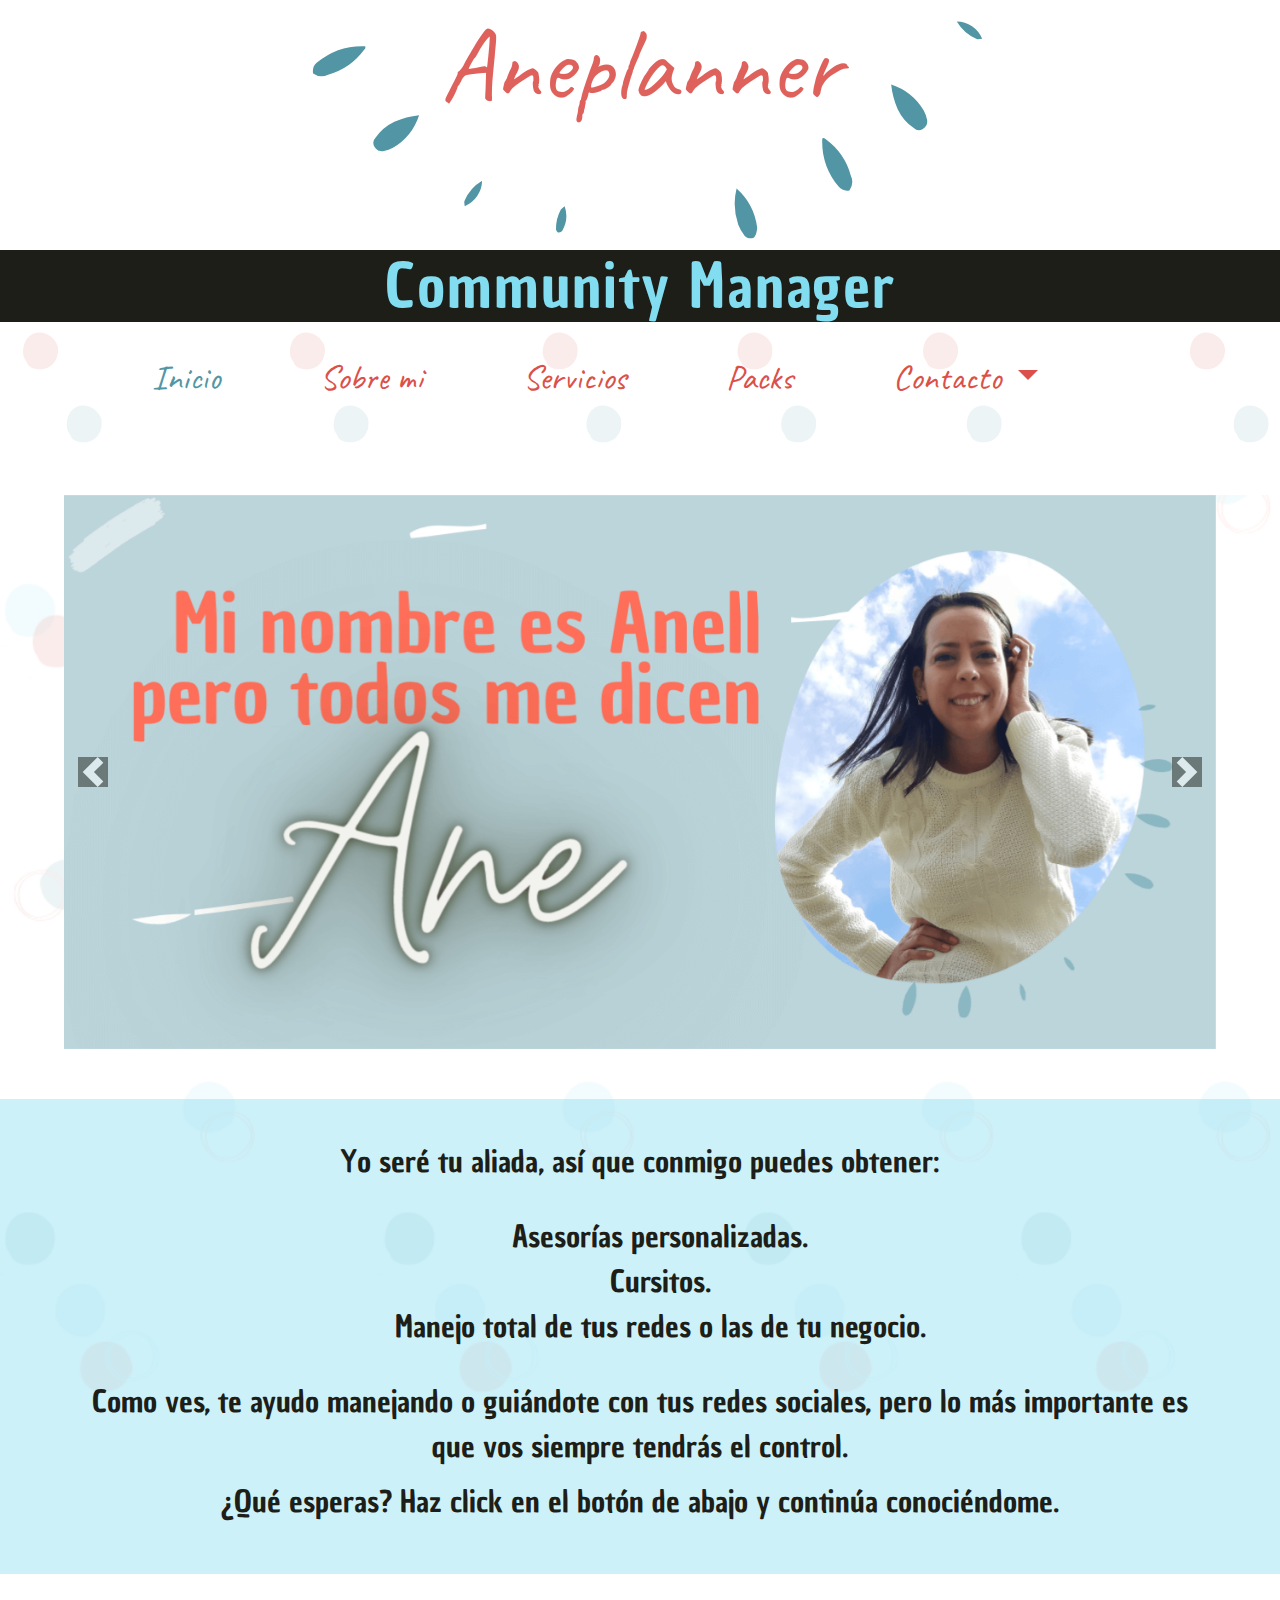
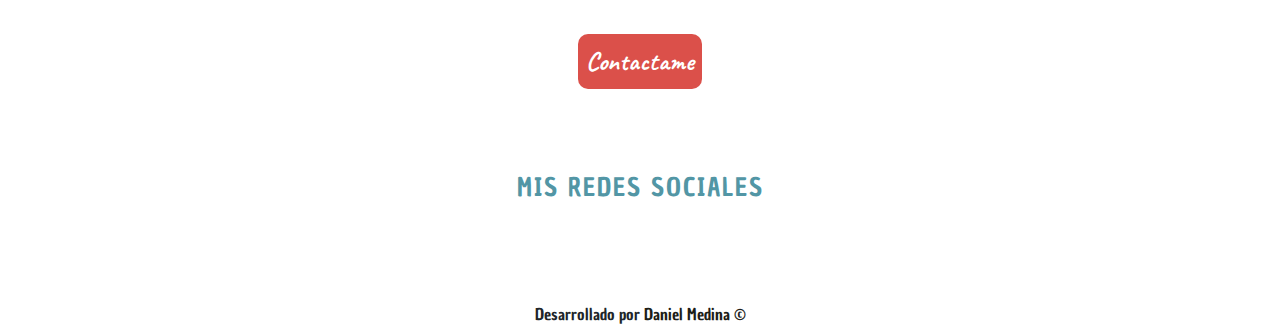
<file: index.html>
<!DOCTYPE html>
<html lang="es">
<head>
    <meta charset="UTF-8">
    <meta name="viewport" content="width=device-width, initial-scale=1, shrink-to-fit=no">
    <meta name="description" content="Puedo ser tu próxima Community Manager, o ¡Enseñarte como serlo!">
    <meta name="keywords"  content="community manager, redes sociales, cursos">
    <link rel="preconnect" href="https://fonts.gstatic.com">
    <link href="https://fonts.googleapis.com/css2?family=Caveat:wght@400;700&family=Chau+Philomene+One&display=swap" rel="stylesheet">
    <link rel="stylesheet" href="https://use.fontawesome.com/releases/v5.15.1/css/all.css" integrity="sha384-vp86vTRFVJgpjF9jiIGPEEqYqlDwgyBgEF109VFjmqGmIY/Y4HV4d3Gp2irVfcrp" crossorigin="anonymous">
    <link rel="stylesheet" href="bootstrap-4.5.3-dist/css/bootstrap.min.css">
    <link rel="stylesheet" href="/bootstrap-4.5.3-dist/js/bootstrap.min.js">
    <link rel="stylesheet" href="css/styles.css">
    <link rel="icon" href="images/icon.png">
    <title>Aneplanner | Community Manager</title>
</head>
<body>
  <header>
    <a href="index.html">
        <img class="logo" src="images/aneplanner.png" alt="logo">
    </a>

    <h1 class="titulo-principal">Community Manager</h1>
  
    <nav class="navbar navbar-expand-lg navbar-light bg-light">
      <button class="navbar-toggler" type="button" data-toggle="collapse" data-target="#navbarNavDropdown" aria-controls="navbarNavDropdown" aria-expanded="false" aria-label="Toggle navigation">
        <span class="navbar-toggler-icon"></span>
      </button>
      <div class="collapse navbar-collapse" id="navbarNavDropdown">
        <ul class="navbar-nav menu">
          <li class="nav-item active">
            <a class="nav-link" href="index.html">Inicio <span class="sr-only">(current)</span></a>
          </li>
          <li class="nav-item">
            <a class="nav-link" href="pages/sobre_mi.html">Sobre mi</a>
          </li>
          <li class="nav-item">
            <a class="nav-link" href="pages/servicios.html">Servicios</a>
          </li>
          <li class="nav-item">
            <a class="nav-link" href="pages/packs.html">Packs</a>
          </li>
          <li class="nav-item dropdown">
            <a class="nav-link dropdown-toggle" href="#" id="navbarDropdownMenuLink" role="button" data-toggle="dropdown" aria-haspopup="true" aria-expanded="false">
              Contacto
            </a>
            <div class="dropdown-menu" aria-labelledby="navbarDropdownMenuLink">
              <a class="dropdown-item" href="https://www.facebook.com/aneplanner/" target="_blank">Facebook</a>
              <a class="dropdown-item" href="https://www.instagram.com/aneplanner/" target="_blank">Instagram</a>
              <a class="dropdown-item" href="https://wa.me/542216032821" target="_blank">Whatsapp</a>
              <a class="dropdown-item" href="pages/contacto.html">Formulario</a>
            </div>
          </li>
        </ul>
      </div>
    </nav>
</header>

<div class="container-principal">
  <div id="carouselExampleCaptions" class="carousel slide" data-ride="carousel">
      <ol class="carousel-indicators">
        <li data-target="#carouselExampleCaptions" data-slide-to="0" class="active"></li>
        <li data-target="#carouselExampleCaptions" data-slide-to="1"></li>
        <li data-target="#carouselExampleCaptions" data-slide-to="2"></li>
      </ol>
      <div class="carousel-inner">
        <div class="carousel-item active">
          <img src="images/2.png" class="d-block w-100" alt="...">
        </div>
        <div class="carousel-item">
          <img src="images/3.png" class="d-block w-100" alt="...">
        </div>
        <div class="carousel-item">
          <img src="images/4.png" class="d-block w-100" alt="...">
        </div>
        <div class="carousel-item">
          <img src="images/5.png" class="d-block w-100" alt="...">
        </div>
      </div>
      <a class="carousel-control-prev" href="#carouselExampleCaptions" role="button" data-slide="prev">
        <span class="carousel-control-prev-icon flecha-index" aria-hidden="true"></span>
        <span class="sr-only">Previous</span>
      </a>
      <a class="carousel-control-next" href="#carouselExampleCaptions" role="button" data-slide="next">
        <span class="carousel-control-next-icon flecha-index" aria-hidden="true"></span>
        <span class="sr-only">Next</span>
      </a>
    </div>

    <div class="containerIndex">
      <p class="container__parrafos">Yo seré tu aliada, así que conmigo puedes obtener:</p>
      <ul>
        <li>Asesorías personalizadas.</li>
        <li>Cursitos.</li>
        <li>Manejo total de tus redes o las de tu negocio.</li>
      </ul>
      <p class="container__parrafos">Como ves, te ayudo manejando o guiándote con tus redes sociales, pero lo más importante es que vos siempre tendrás el control.</p>
      <p class="container__parrafos">¿Qué esperas? Haz click en el botón de abajo y continúa conociéndome.</p>
    </div>
        
    <div class="centrarBoton">
      <button class="boton">
        <a href="https://wa.me/542216032821" target="_blank">Contactame</a>
      </button>
    </div>
    
    <footer>
      <p class="tituloFooter">Mis redes sociales</p>
    
      <nav class="redes">
        <a href="https://www.facebook.com/aneplanner/" target="_blank"><i class="fab fa-facebook"></i></a>
        <a href="https://www.instagram.com/aneplanner/" target="_blank"><i class="fab fa-instagram"></i></a>
        <a href="https://wa.me/542216032821" target="_blank"><i class="fab fa-whatsapp"></i></a>
      </nav>

      <p class="siteBy">Desarrollado por<a href="https://danielmedtar.github.io/" target="_blank"> Daniel Medina &copy;</a></p>
    </footer>
  </div>


<script src="https://code.jquery.com/jquery-3.5.1.slim.min.js" integrity="sha384-DfXdz2htPH0lsSSs5nCTpuj/zy4C+OGpamoFVy38MVBnE+IbbVYUew+OrCXaRkfj" crossorigin="anonymous"></script>
<script src="https://cdn.jsdelivr.net/npm/bootstrap@4.5.3/dist/js/bootstrap.bundle.min.js" integrity="sha384-ho+j7jyWK8fNQe+A12Hb8AhRq26LrZ/JpcUGGOn+Y7RsweNrtN/tE3MoK7ZeZDyx" crossorigin="anonymous"></script>
</body>
</html>
</file>
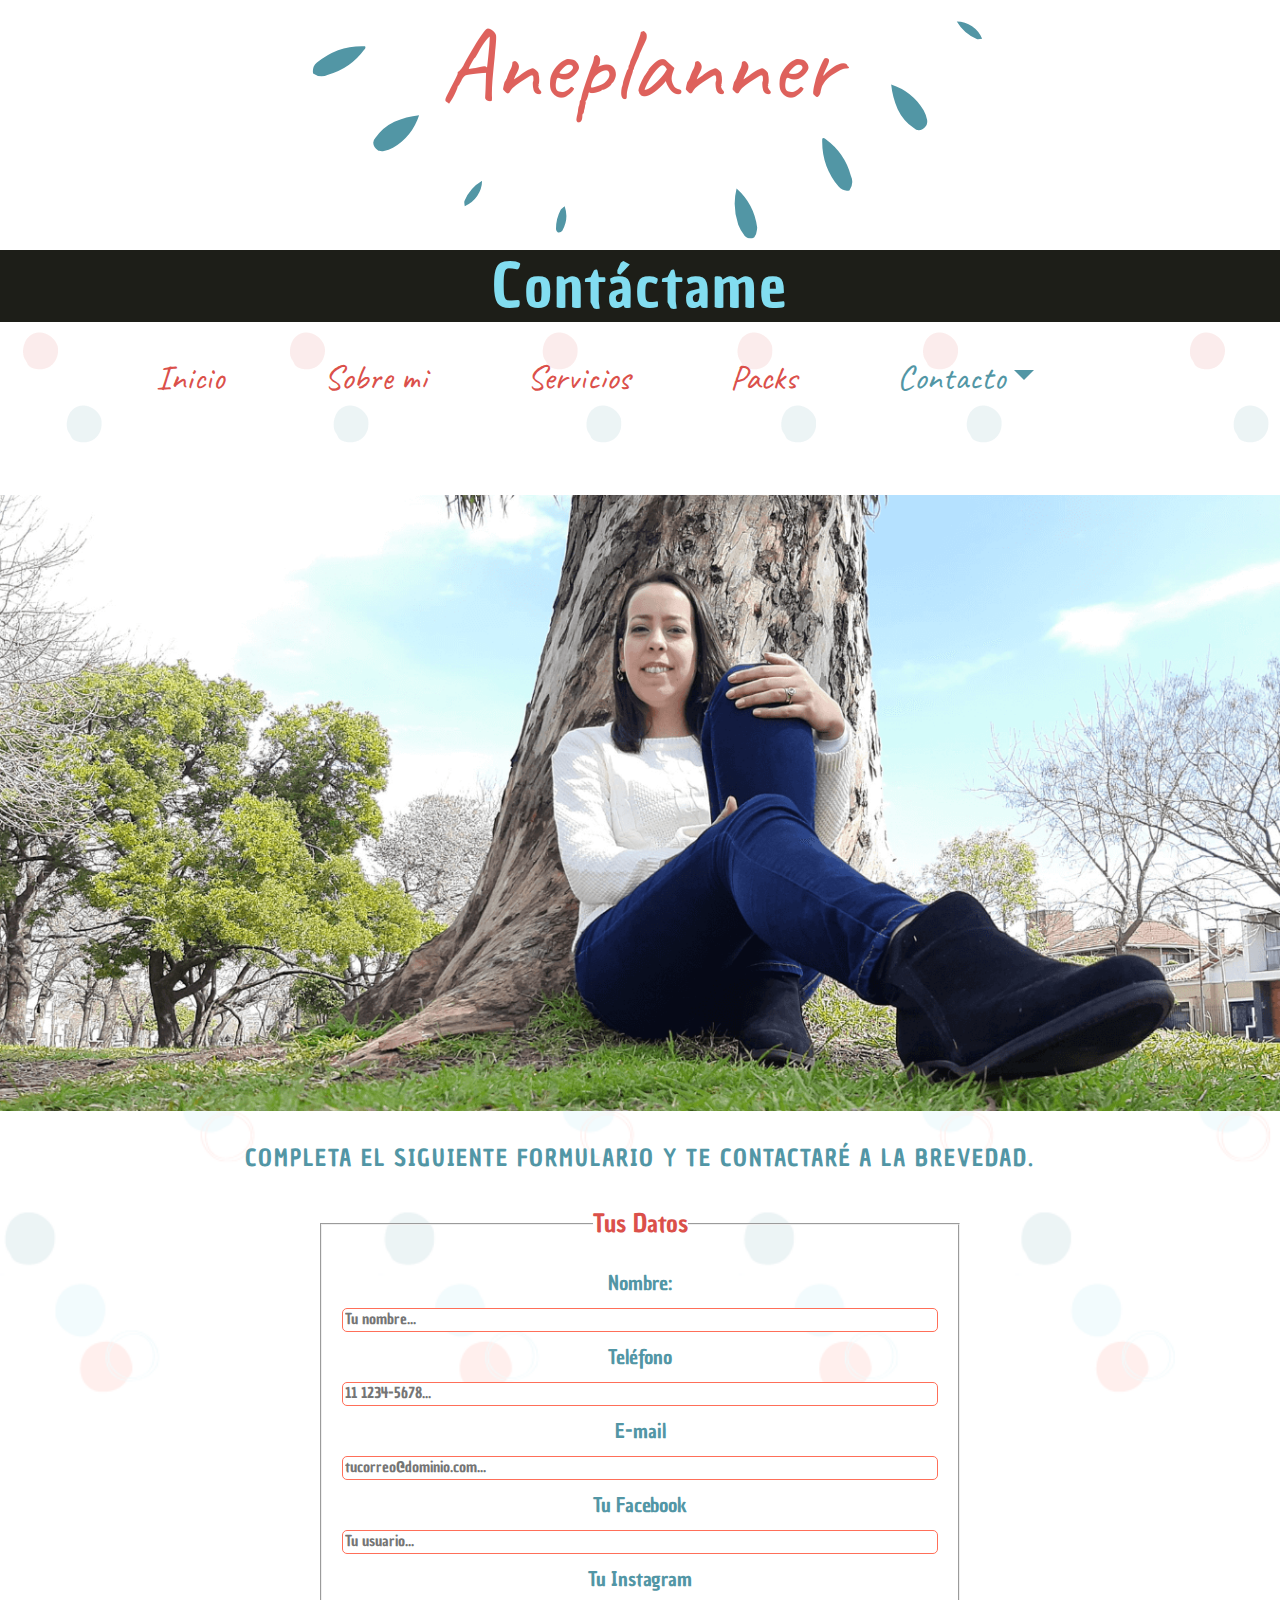
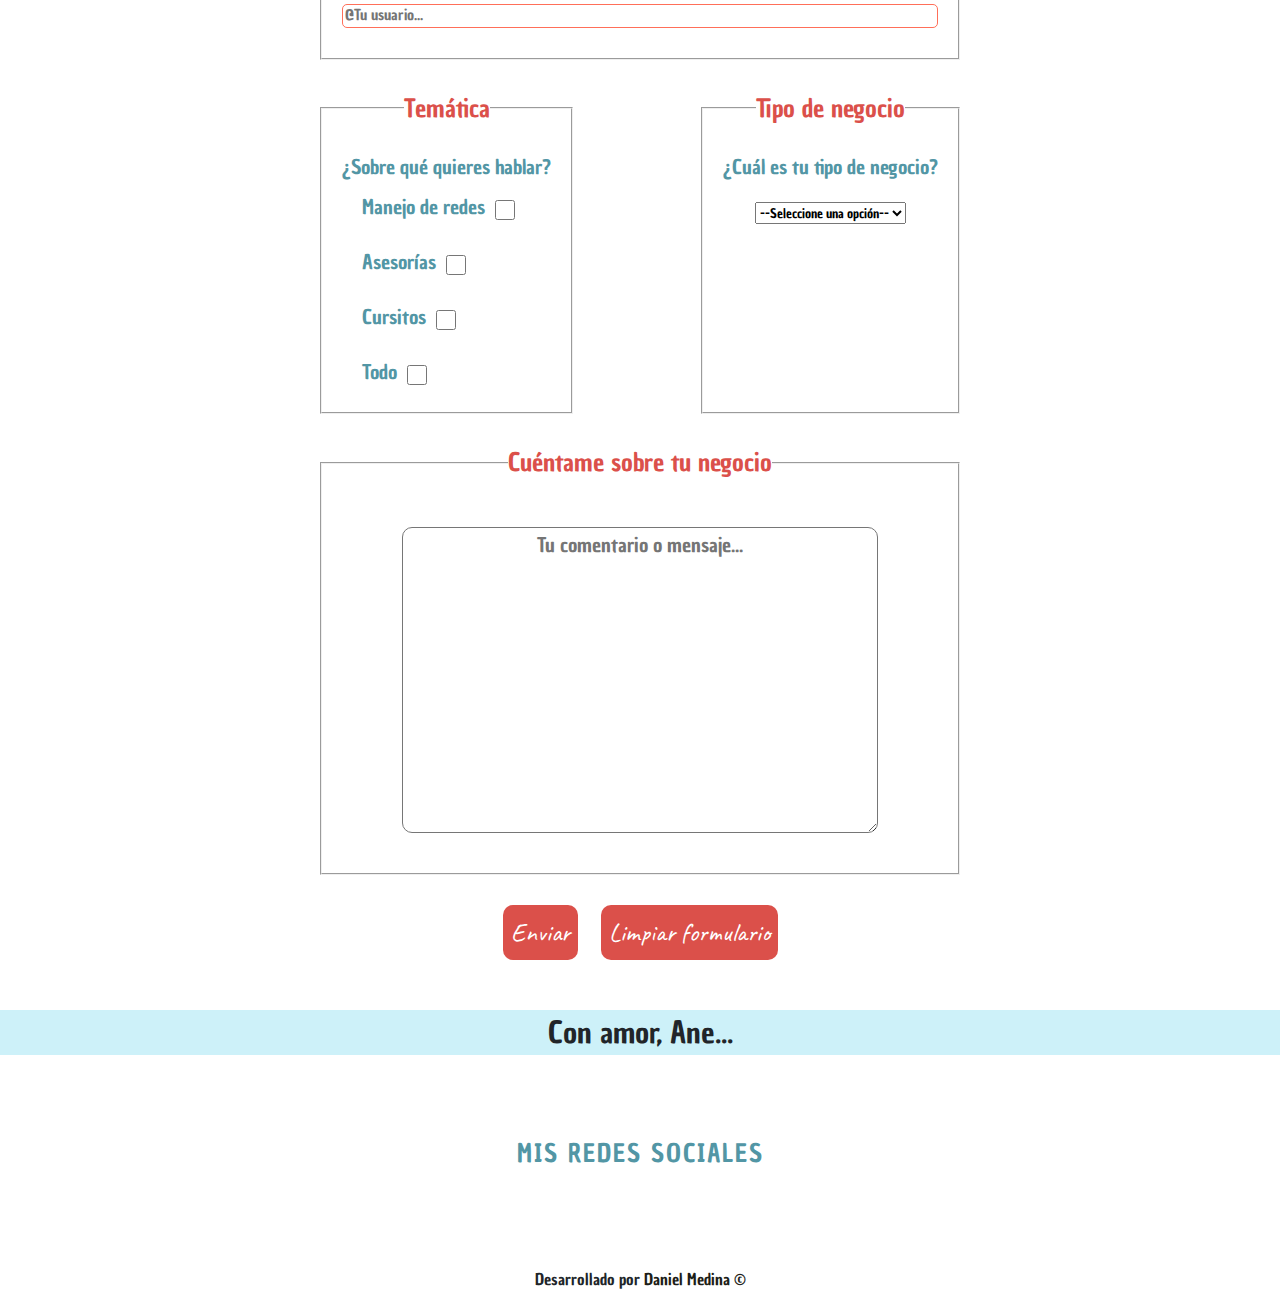
<file: pages/contacto.html>
<!DOCTYPE html>
<html lang="es">
    <head>
        <meta charset="UTF-8">
        <meta name="viewport" content="width=device-width, initial-scale=1, shrink-to-fit=no">
        <meta name="description" content="Puedes contactarme por mis redes siempre como aneplanner, a mi Whatsapp o mediante formulario ¿Qué esperas?">
        <meta name="keywords"  content="contacto, comunnity manager, redes sociales, facebook, instagram, Whatsapp">
        <link rel="preconnect" href="https://fonts.gstatic.com">
        <link href="https://fonts.googleapis.com/css2?family=Caveat:wght@400;700&family=Chau+Philomene+One&display=swap" rel="stylesheet">
        <link rel="stylesheet" href="https://use.fontawesome.com/releases/v5.15.1/css/all.css" integrity="sha384-vp86vTRFVJgpjF9jiIGPEEqYqlDwgyBgEF109VFjmqGmIY/Y4HV4d3Gp2irVfcrp" crossorigin="anonymous">
        <link rel="stylesheet" href="../bootstrap-4.5.3-dist/css/bootstrap.min.css">
        <link rel="stylesheet" href="../bootstrap-4.5.3-dist/js/bootstrap.min.js">
        <link rel="stylesheet" href="../css/styles.css">
        <link rel="icon" href="../images/icon.png">
        <title>Contactame</title>
    </head>

<body>
  <header>
    <a href="../index.html">
      <img class="logo" src="../images/aneplanner.png" alt="logo">
    </a>

    <h1 class="titulo-principal">Contáctame</h1>
    
    <nav class="navbar navbar-expand-lg navbar-light bg-light">
      <button class="navbar-toggler" type="button" data-toggle="collapse" data-target="#navbarNavDropdown" aria-controls="navbarNavDropdown" aria-expanded="false" aria-label="Toggle navigation">
        <span class="navbar-toggler-icon"></span>
      </button>
        
      <div class="collapse navbar-collapse" id="navbarNavDropdown">
        <ul class="navbar-nav menu">
          <li class="nav-item">
            <a class="nav-link" href="../index.html">Inicio</a>
          </li>
          
          <li class="nav-item">
            <a class="nav-link" href="sobre_mi.html">Sobre mi</a>
          </li>
            
          <li class="nav-item">
            <a class="nav-link" href="servicios.html">Servicios</a>
          </li>
          
          <li class="nav-item">
            <a class="nav-link" href="packs.html">Packs</a>
          </li>
          
          <li class="nav-item active dropdown">
            <a class="nav-link dropdown-toggle" href="#" id="navbarDropdownMenuLink" role="button" data-toggle="dropdown" aria-haspopup="true" aria-expanded="false">Contacto</a>
              <div class="dropdown-menu" aria-labelledby="navbarDropdownMenuLink">
                <a class="dropdown-item" href="https://www.facebook.com/aneplanner/" target="_blank">Facebook</a>
                <a class="dropdown-item" href="https://www.instagram.com/aneplanner/" target="_blank">Instagram</a>
                <a class="dropdown-item" href="https://wa.me/542216032821" target="_blank">Whatsapp</a>
                <a class="dropdown-item" href="contacto.html">Formulario<span class="sr-only">(current)</span></a>
              </div>
          </li>
        </ul>
      </div>
    </nav>
  </header>

  <div class="container-principal">
      <div class="containerImagenCentrada">
        <img src="../images/10.png" alt="contacto">
      </div>
        
      <p class="parrafo__form">Completa el siguiente formulario y te contactaré a la brevedad.</p>

      <form>
        <fieldset>
          <legend>Tus Datos</legend>
            <div class="labelDatos"> 
              <label for="nombre">Nombre:</label>
              <input type="text" id="nombre" placeholder="Tu nombre..." required>

              <label for="telefono">Teléfono</label>
              <input type="tel" id="telefono" placeholder="11 1234-5678...">

              <label for="correo">E-mail</label>
              <input type="email" id="correo" placeholder="tucorreo@dominio.com..." required>

              <label for="facebook">Tu Facebook</label>
              <input type="text" id="facebook" placeholder="Tu usuario...">

              <label for="instagram">Tu Instagram</label>
              <input type="text" id="instagram" placeholder="@Tu usuario...">
            </div>
        </fieldset>

        <div class="formJuntos">
          <fieldset>
            <legend>Temática</legend>
            <p>¿Sobre qué quieres hablar?</p>
          
              <div class="containerTema">
                <label for="redes">Manejo de redes</label>
                <input type="checkbox" id="redes">
              </div>
              <div class="containerTema">
                <label for="asesorias">Asesorías</label>
                <input type="checkbox" id="asesorias">
              </div>
              <div class="containerTema">
                <label for="cursitos">Cursitos</label>
                <input type="checkbox" id="cursitos">
              </div>
              <div class="containerTema">
                <label for="todo">Todo</label>
                <input type="checkbox" id="todo">
              </div>
          </fieldset>

          <fieldset>
            <legend>Tipo de negocio</legend>
            <label for="negocio">¿Cuál es tu tipo de negocio?</label><br><br>
                        
            <select id="negocio">
              <option disabled selected>--Seleccione una opción--</option>
              <option>Emprendimiento</option>
              <option>PYME</option>
              <option>Gran empresa</option>
            </select>
          </fieldset>
        </div>
        
          <fieldset>
            <legend>Cuéntame sobre tu negocio</legend>
          
            <div class="mensaje">
              <textarea cols="60" rows="10" placeholder="Tu comentario o mensaje..."></textarea>
            </div>
          </fieldset>

          <input type="submit" value="Enviar" class="botonForm">
          <input type="reset" value="Limpiar formulario" class="botonForm">
      </form>

      <p class="parrafo_contacto">Con amor, Ane...</p>

      <footer>
        <p class="tituloFooter">Mis redes sociales</p>
        <nav class="redes">
          <a href="https://www.facebook.com/aneplanner/" target="_blank"><i class="fab fa-facebook"></i></a>
          <a href="https://www.instagram.com/aneplanner/" target="_blank"><i class="fab fa-instagram"></i></a>
          <a href="https://wa.me/542216032821" target="_blank"><i class="fab fa-whatsapp"></i></a>
        </nav>
        <p class="siteBy">Desarrollado por<a href="https://danielmedtar.github.io/" target="_blank"> Daniel Medina &copy;</a></p>
      </footer>
  </div>

<script src="https://code.jquery.com/jquery-3.5.1.slim.min.js" integrity="sha384-DfXdz2htPH0lsSSs5nCTpuj/zy4C+OGpamoFVy38MVBnE+IbbVYUew+OrCXaRkfj" crossorigin="anonymous"></script>
<script src="https://cdn.jsdelivr.net/npm/bootstrap@4.5.3/dist/js/bootstrap.bundle.min.js" integrity="sha384-ho+j7jyWK8fNQe+A12Hb8AhRq26LrZ/JpcUGGOn+Y7RsweNrtN/tE3MoK7ZeZDyx" crossorigin="anonymous"></script>

</body>
</html>
</file>
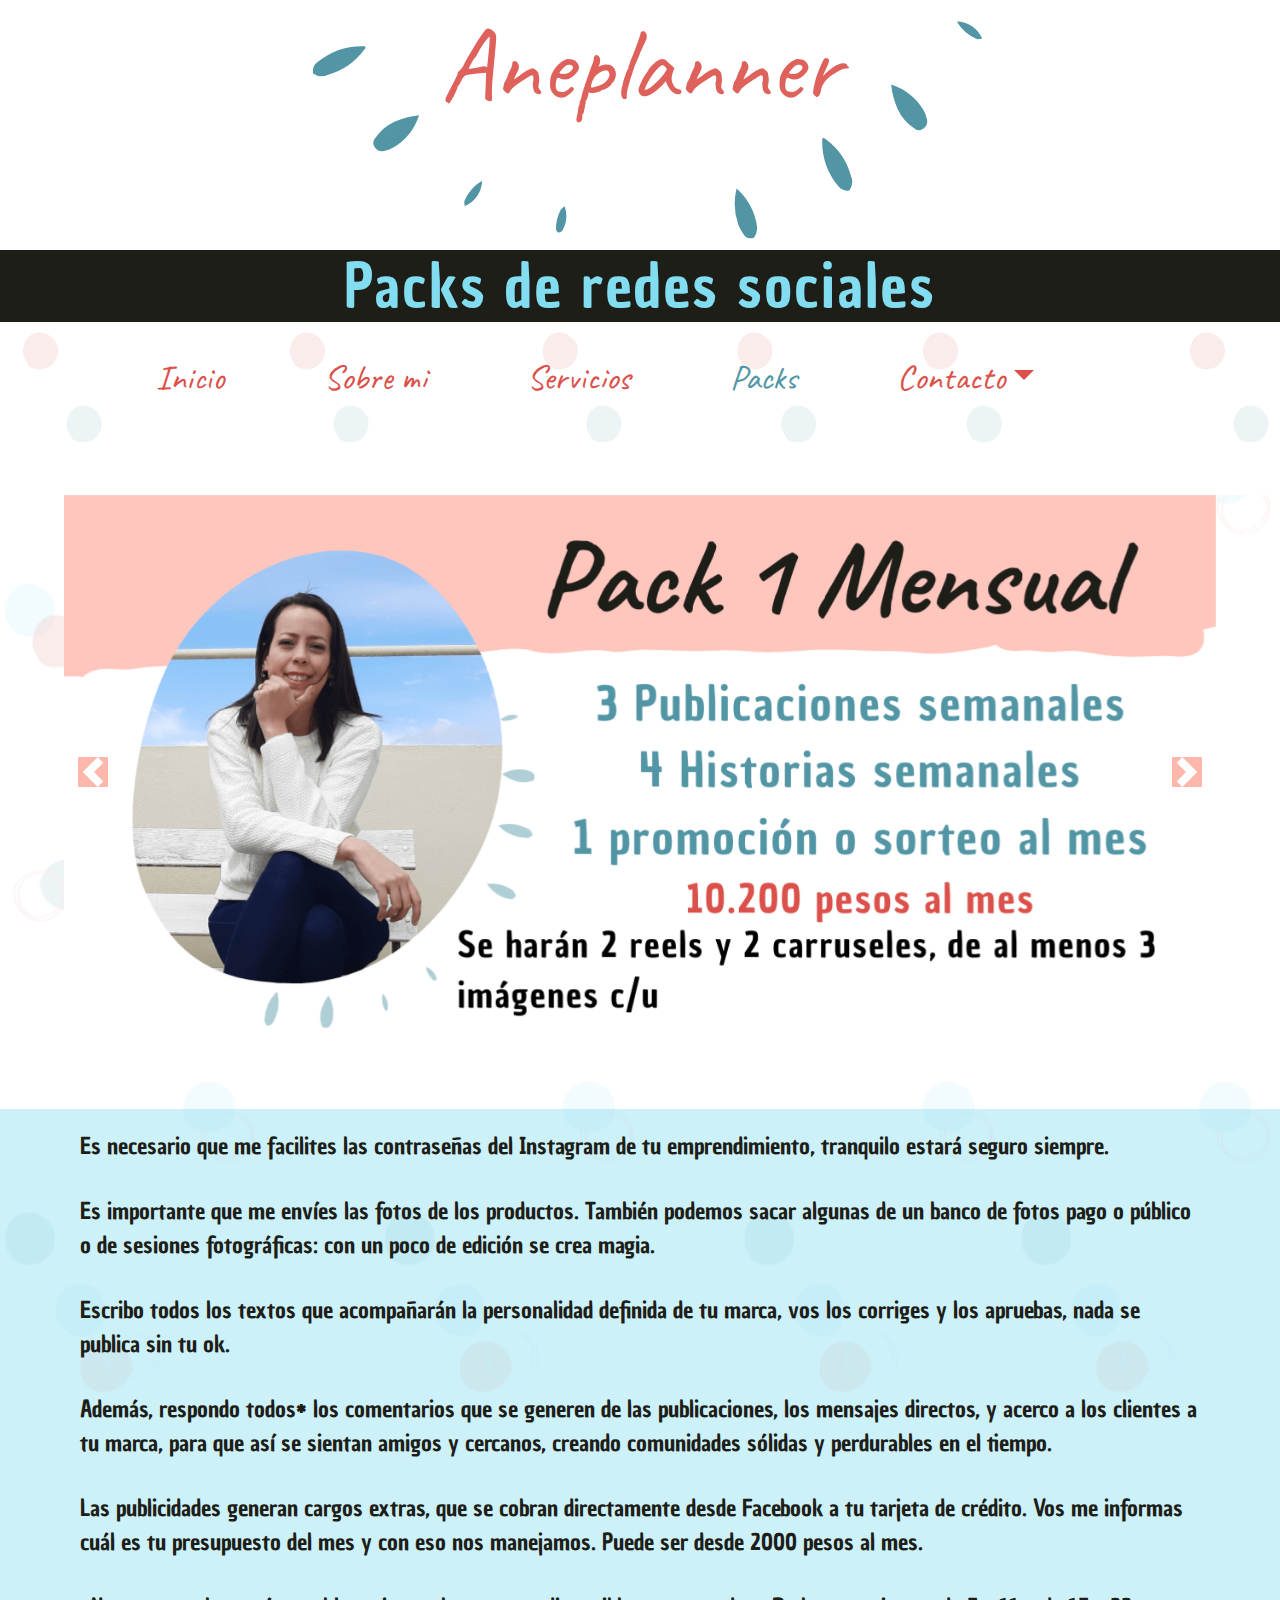
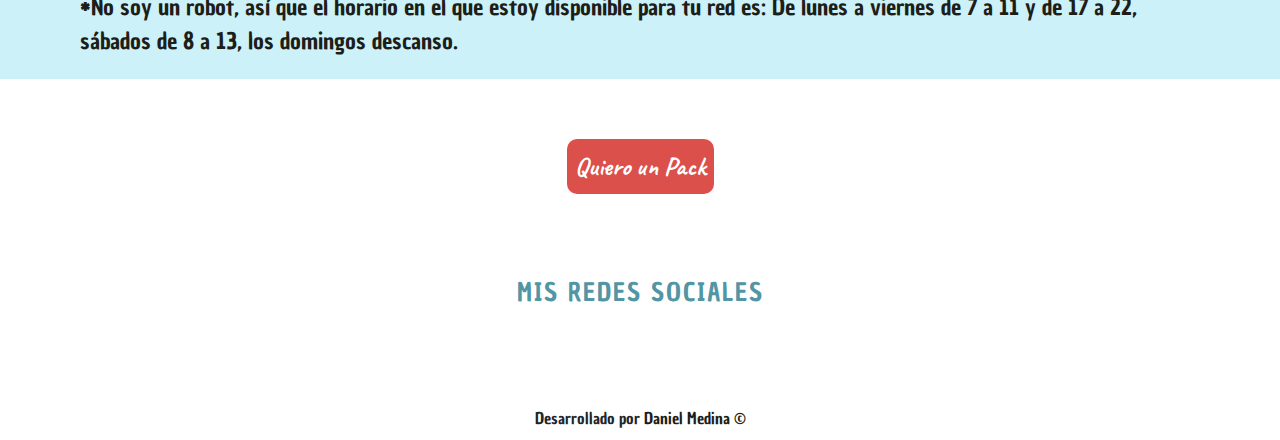
<file: pages/packs.html>
<!DOCTYPE html>
<html lang="es">
    <head>
        <meta charset="UTF-8">
        <meta name="viewport" content="width=device-width, initial-scale=1, shrink-to-fit=no">
        <meta name="description" content="A través de pequeños cursos, te enseño a manejar todo lo necesario para convertirte en Community Manager.">
        <meta name="keywords"  content="packs, comunnity manager, redes sociales, facebook, instagram">
        <link rel="preconnect" href="https://fonts.gstatic.com">
        <link href="https://fonts.googleapis.com/css2?family=Caveat:wght@400;700&family=Chau+Philomene+One&display=swap" rel="stylesheet">
        <link rel="stylesheet" href="https://use.fontawesome.com/releases/v5.15.1/css/all.css" integrity="sha384-vp86vTRFVJgpjF9jiIGPEEqYqlDwgyBgEF109VFjmqGmIY/Y4HV4d3Gp2irVfcrp" crossorigin="anonymous">
        <link rel="stylesheet" href="../bootstrap-4.5.3-dist/css/bootstrap.min.css">
        <link rel="stylesheet" href="../bootstrap-4.5.3-dist/js/bootstrap.min.js">
        <link rel="stylesheet" href="../css/styles.css">
        <link rel="icon" href="../images/icon.png">
        <title>Packs</title>
    </head>
<body>
  <header>
    <a href="../index.html">
      <img class="logo" src="../images/aneplanner.png" alt="logo">
    </a>

  <h1 class="titulo-principal">Packs de redes sociales</h1>

  <nav class="navbar navbar-expand-lg navbar-light bg-light">
    <button class="navbar-toggler" type="button" data-toggle="collapse" data-target="#navbarNavDropdown" aria-controls="navbarNavDropdown" aria-expanded="false" aria-label="Toggle navigation">
    <span class="navbar-toggler-icon"></span>
    </button>
    
    <div class="collapse navbar-collapse" id="navbarNavDropdown">
      <ul class="navbar-nav menu">
        <li class="nav-item">
          <a class="nav-link" href="../index.html">Inicio</a>
        </li>
        
        <li class="nav-item">
          <a class="nav-link" href="sobre_mi.html">Sobre mi</a>
        </li>
        
        <li class="nav-item">
          <a class="nav-link" href="servicios.html">Servicios</a>
        </li>
        
        <li class="nav-item active">
          <a class="nav-link" href="packs.html">Packs<span class="sr-only">(current)</span></a>
        </li>
        
        <li class="nav-item dropdown">
          <a class="nav-link dropdown-toggle" href="#" id="navbarDropdownMenuLink" role="button" data-toggle="dropdown" aria-haspopup="true" aria-expanded="false">Contacto</a>
        
          <div class="dropdown-menu" aria-labelledby="navbarDropdownMenuLink">
            <a class="dropdown-item" href="https://www.facebook.com/aneplanner/" target="_blank">Facebook</a>
            <a class="dropdown-item" href="https://www.instagram.com/aneplanner/" target="_blank">Instagram</a>
            <a class="dropdown-item" href="https://wa.me/542216032821" target="_blank">Whatsapp</a>
            <a class="dropdown-item" href="contacto.html">Formulario</a>
          </div>
        </li>
      </ul>
    </div>
  </nav>
</header>

<div class="container-principal">
<div id="carouselExampleCaptions" class="carousel slide" data-ride="carousel">
  <ol class="carousel-indicators">
    <li data-target="#carouselExampleCaptions" data-slide-to="0" class="active"></li>
    <li data-target="#carouselExampleCaptions" data-slide-to="1"></li>
    <li data-target="#carouselExampleCaptions" data-slide-to="2"></li>
  </ol>
  <div class="carousel-inner">
    <div class="carousel-item active">
      <img src="../images/7.png" class="d-block w-100" alt="...">
    </div>
    <div class="carousel-item">
      <img src="../images/8.png" class="d-block w-100" alt="...">
    </div>
    <div class="carousel-item">
      <img src="../images/9.png" class="d-block w-100" alt="...">
    </div>
  </div>
  <a class="carousel-control-prev" href="#carouselExampleCaptions" role="button" data-slide="prev">
    <span class="carousel-control-prev-icon flecha-packs" aria-hidden="true"></span>
    <span class="sr-only">Previous</span>
  </a>
  <a class="carousel-control-next" href="#carouselExampleCaptions" role="button" data-slide="next">
    <span class="carousel-control-next-icon flecha-packs" aria-hidden="true"></span>
    <span class="sr-only">Next</span>
  </a>
</div>
  
    <div class="container__pack">
      <p>Es necesario que me facilites las contraseñas del Instagram de tu emprendimiento, tranquilo estará seguro siempre.</p>
      <p>Es importante que me envíes las fotos de los productos. También podemos sacar algunas de un banco de fotos pago o público o de sesiones fotográficas: con un poco de edición se crea magia.</p>
      <p>Escribo todos los textos que acompañarán la personalidad definida de tu marca, vos los corriges y los apruebas, nada se publica sin tu ok.</p>
      <p>Además, respondo todos* los comentarios que se generen de las publicaciones, los mensajes directos, y acerco a los clientes a tu marca, para que así se sientan amigos y cercanos, creando comunidades sólidas y perdurables en el tiempo.</p>
      <p>Las publicidades generan cargos extras, que se cobran directamente desde Facebook a tu tarjeta de crédito. Vos me informas cuál es tu presupuesto del mes y con eso nos manejamos. Puede ser desde 2000 pesos al mes.</p>
      <p>*No soy un robot, así que el horario en el que estoy disponible para tu red es: De lunes a viernes de 7 a 11 y de 17 a 22, sábados de 8 a 13, los domingos descanso.</p>
    </div><!--Cierre container__packs-->

    <div class="centrarBoton">
      <button class="boton">
        <a href="https://wa.me/542216032821" target="_blank">Quiero un Pack</a>
      </button>
    </div>

    <footer>
      <p class="tituloFooter">Mis redes sociales</p>
    
      <nav class="redes">
        <a href="https://www.facebook.com/aneplanner/" target="_blank"><i class="fab fa-facebook"></i></a>
        <a href="https://www.instagram.com/aneplanner/" target="_blank"><i class="fab fa-instagram"></i></a>
        <a href="https://wa.me/542216032821" target="_blank"><i class="fab fa-whatsapp"></i></a>
      </nav>

      <p class="siteBy">Desarrollado por<a href="https://danielmedtar.github.io/" target="_blank"> Daniel Medina &copy;</a></p>
    </footer>
</div>

<script src="https://code.jquery.com/jquery-3.5.1.slim.min.js" integrity="sha384-DfXdz2htPH0lsSSs5nCTpuj/zy4C+OGpamoFVy38MVBnE+IbbVYUew+OrCXaRkfj" crossorigin="anonymous"></script>
<script src="https://cdn.jsdelivr.net/npm/bootstrap@4.5.3/dist/js/bootstrap.bundle.min.js" integrity="sha384-ho+j7jyWK8fNQe+A12Hb8AhRq26LrZ/JpcUGGOn+Y7RsweNrtN/tE3MoK7ZeZDyx" crossorigin="anonymous"></script>
</body>
</html>
</file>
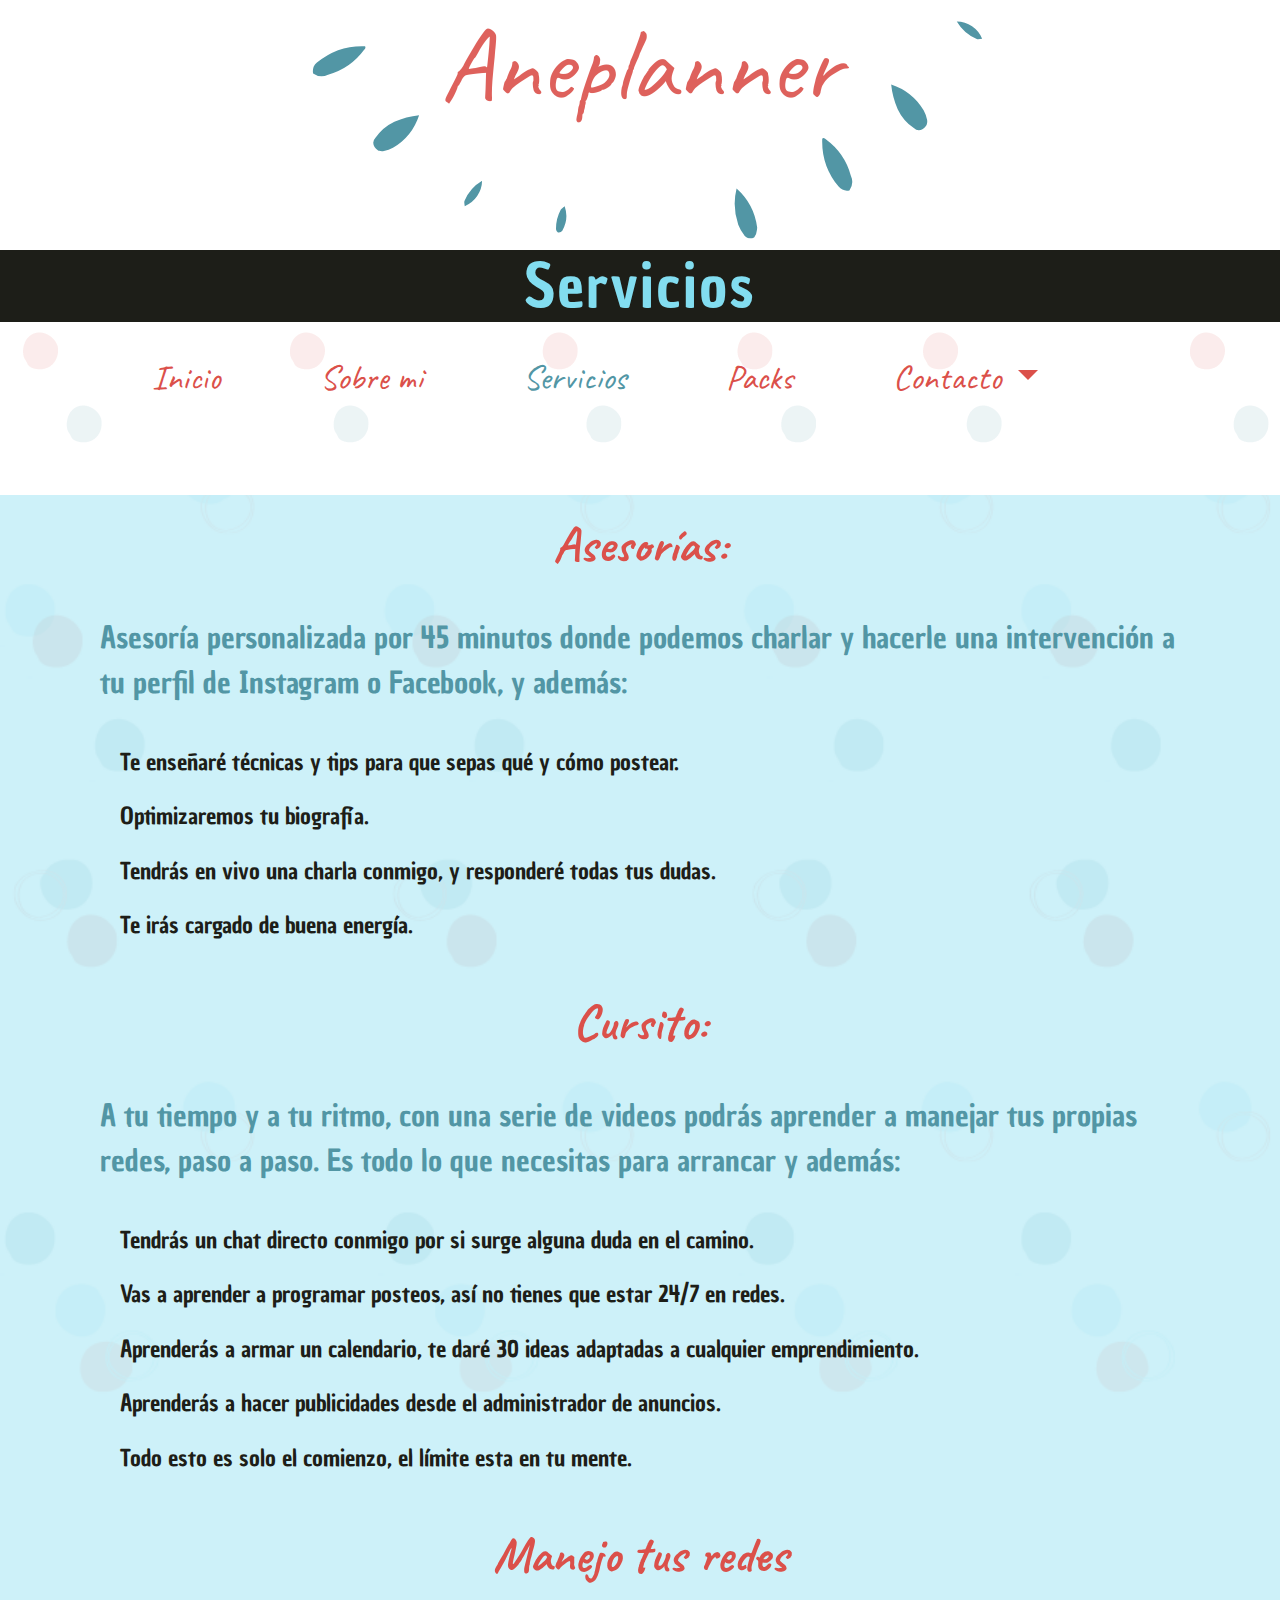
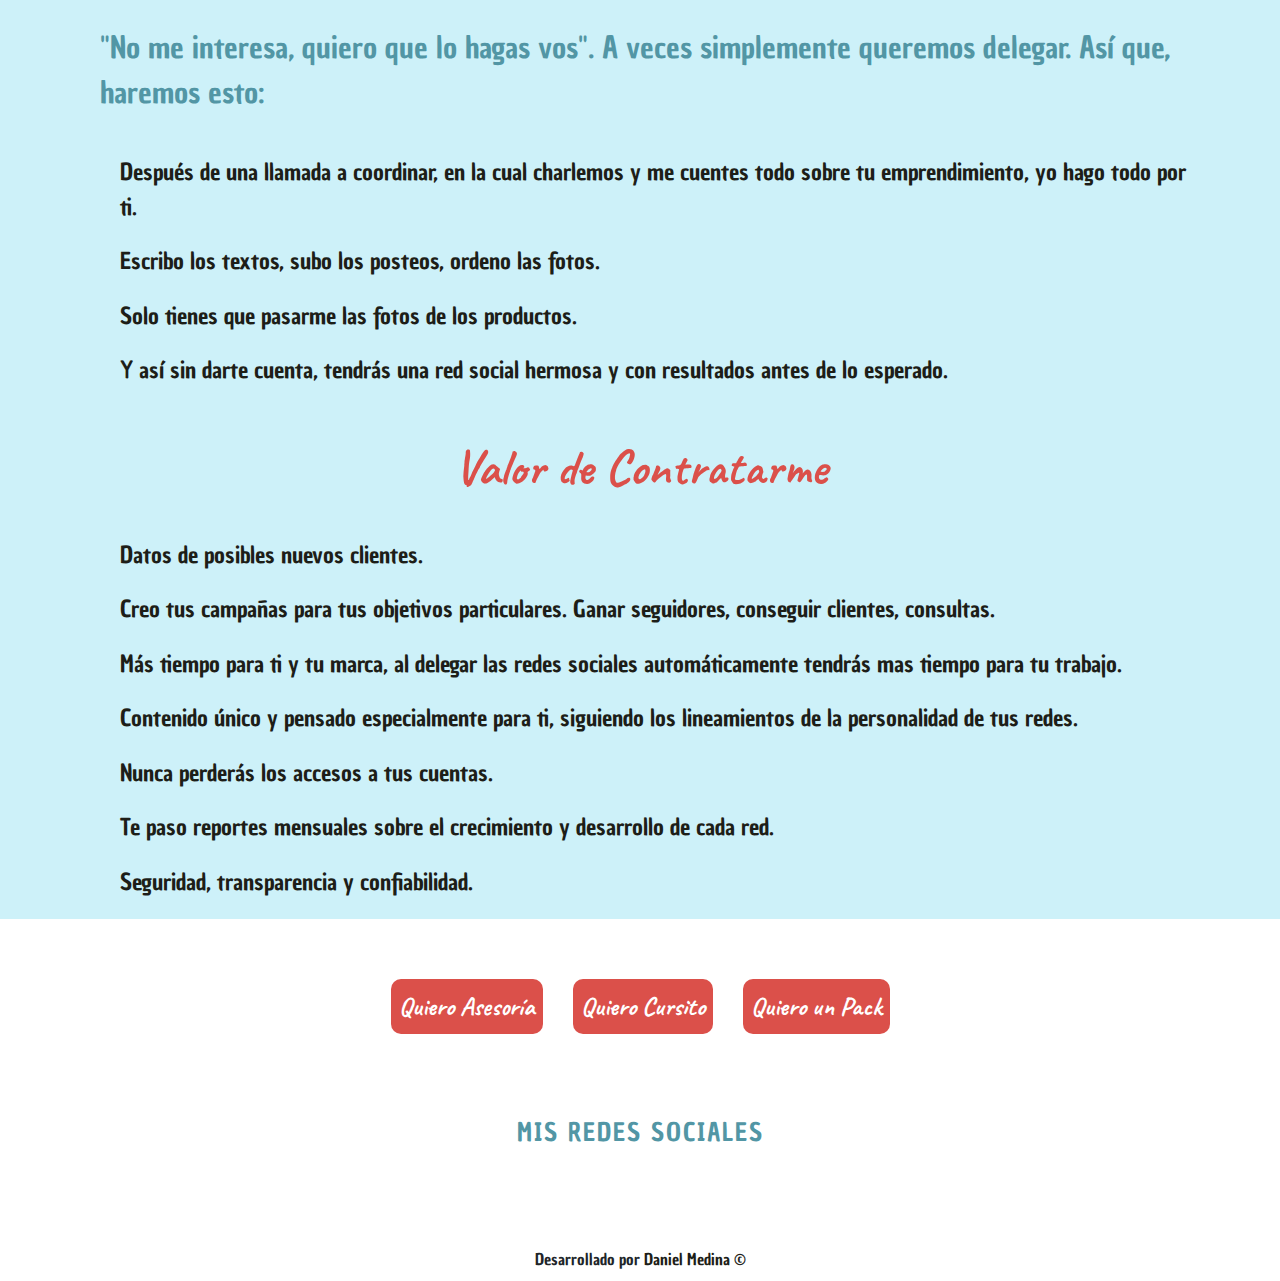
<file: pages/servicios.html>
<!DOCTYPE html>
<html lang="es">
    <head>
        <meta charset="UTF-8">
        <meta name="viewport" content="width=device-width, initial-scale=1, shrink-to-fit=no">
        <meta name="description" content="Manejo tus redes de forma que alcances todos los objetivos que te planteas.">
        <meta name="keywords"  content="servicios, comunnity manager, redes sociales, facebook, instagram, ventas, promocion">
        <link rel="preconnect" href="https://fonts.gstatic.com">
        <link href="https://fonts.googleapis.com/css2?family=Caveat:wght@400;700&family=Chau+Philomene+One&display=swap" rel="stylesheet">
        <link rel="stylesheet" href="https://use.fontawesome.com/releases/v5.15.1/css/all.css" integrity="sha384-vp86vTRFVJgpjF9jiIGPEEqYqlDwgyBgEF109VFjmqGmIY/Y4HV4d3Gp2irVfcrp" crossorigin="anonymous">
        <link rel="stylesheet" href="../bootstrap-4.5.3-dist/css/bootstrap.min.css">
        <link rel="stylesheet" href="../bootstrap-4.5.3-dist/js/bootstrap.min.js">
        <link rel="stylesheet" href="../css/styles.css">
        <link rel="icon" href="../images/icon.png">
        <title>Servicios que ofrezco.</title>
    </head>

<body>
    <header>
    <a href="../index.html">
        <img class="logo" src="../images/aneplanner.png" alt="logo">
    </a>

    <h1 class="titulo-principal">Servicios</h1>
    
    <nav class="navbar navbar-expand-lg navbar-light bg-light">
        <button class="navbar-toggler" type="button" data-toggle="collapse" data-target="#navbarNavDropdown" aria-controls="navbarNavDropdown" aria-expanded="false" aria-label="Toggle navigation">
          <span class="navbar-toggler-icon"></span>
        </button>
        <div class="collapse navbar-collapse" id="navbarNavDropdown">
          <ul class="navbar-nav menu">
            <li class="nav-item">
              <a class="nav-link" href="../index.html">Inicio</a>
            </li>
            <li class="nav-item">
              <a class="nav-link" href="sobre_mi.html">Sobre mi</a>
            </li>
            <li class="nav-item active">
              <a class="nav-link" href="servicios.html">Servicios<span class="sr-only">(current)</span></a>
            </li>
            <li class="nav-item">
              <a class="nav-link" href="packs.html">Packs</a>
            </li>
            <li class="nav-item dropdown">
              <a class="nav-link dropdown-toggle" href="#" id="navbarDropdownMenuLink" role="button" data-toggle="dropdown" aria-haspopup="true" aria-expanded="false">
                Contacto
              </a>
              <div class="dropdown-menu" aria-labelledby="navbarDropdownMenuLink">
                <a class="dropdown-item" href="https://www.facebook.com/aneplanner/" target="_blank">Facebook</a>
                <a class="dropdown-item" href="https://www.instagram.com/aneplanner/" target="_blank">Instagram</a>
                <a class="dropdown-item" href="https://wa.me/542216032821" target="_blank">Whatsapp</a>
                <a class="dropdown-item" href="contacto.html">Formulario</a>
              </div>
            </li>
          </ul>
        </div>
      </nav>
</header>

<div class="container-principal">       
        <section>
          <div class="containerServicios">
            <h2>Asesorías:</h2>
            <div class="listaServicios">
              <p>Asesoría personalizada por 45 minutos donde podemos charlar y hacerle una intervención a tu perfil de Instagram o Facebook, y además:</p>
                  <ul>
                    <li>Te enseñaré técnicas y tips para que sepas qué y cómo postear.</li>
                    <li>Optimizaremos tu biografía.</li>
                    <li>Tendrás en vivo una charla conmigo, y responderé todas tus dudas.</li>
                    <li>Te irás cargado de buena energía.</li>
                  </ul>
                
              <h2>Cursito:</h2>
                <p>A tu tiempo y a tu ritmo, con una serie de videos podrás aprender a manejar tus propias redes, paso a paso. Es todo lo que necesitas para arrancar y además:</p>
                  <ul>
                    <li>Tendrás un chat directo conmigo por si surge alguna duda en el camino.</li>
                    <li>Vas a aprender a programar posteos, así no tienes que estar 24/7 en redes.</li>
                    <li>Aprenderás a armar un calendario, te daré 30 ideas adaptadas a cualquier emprendimiento.</li>
                    <li>Aprenderás a hacer publicidades desde el administrador de anuncios.</li>
                    <li>Todo esto es solo el comienzo, el límite esta en tu mente.</li>
                  </ul>
                
              <h2>Manejo tus redes</h2>
                <p>"No me interesa, quiero que lo hagas vos". A veces simplemente queremos delegar. Así que, haremos esto:</p>
                  <ul>
                    <li>Después de una llamada a coordinar, en la cual charlemos y me cuentes todo sobre tu emprendimiento, yo hago todo por ti.</li>
                    <li>Escribo los textos, subo los posteos, ordeno las fotos.</li>
                    <li>Solo tienes que pasarme las fotos de los productos.</li>
                    <li>Y así sin darte cuenta, tendrás una red social hermosa y con resultados antes de lo esperado.</li>
                  </ul>
                
                <h2>Valor de Contratarme</h2>
                  <ul class="valor">
                    <li>Datos de posibles nuevos clientes.</li>
                    <li>Creo tus campañas para tus objetivos particulares. Ganar seguidores, conseguir clientes, consultas.</li>
                    <li>Más tiempo para ti y tu marca, al delegar las redes sociales automáticamente tendrás mas tiempo para tu trabajo.</li>
                    <li>Contenido único y pensado especialmente para ti, siguiendo los lineamientos de la personalidad de tus redes.</li>
                    <li>Nunca perderás los accesos a tus cuentas.</li>
                    <li>Te paso reportes mensuales sobre el crecimiento y desarrollo de cada red.</li>
                    <li>Seguridad, transparencia y confiabilidad.</li>
                  </ul>
            </div>
          </div>
        </section>

        <div class="containerTresBotones">
          <button class="boton botonServicios">
            <a href="contacto.html">Quiero Asesoría</a>
          </button>

          <button class="boton botonServicios">
            <a href="contacto.html">Quiero Cursito</a>
          </button>

          <button class="boton botonServicios">
            <a href="packs.html">Quiero un Pack</a>
          </button>
        </div>

        <footer>
          <p class="tituloFooter">Mis redes sociales</p>
        
          <nav class="redes">
            <a href="https://www.facebook.com/aneplanner/" target="_blank"><i class="fab fa-facebook"></i></a>
            <a href="https://www.instagram.com/aneplanner/" target="_blank"><i class="fab fa-instagram"></i></a>
            <a href="https://wa.me/542216032821" target="_blank"><i class="fab fa-whatsapp"></i></a>
          </nav>
        
          <p class="siteBy">Desarrollado por<a href="https://danielmedtar.github.io/" target="_blank"> Daniel Medina &copy;</a></p>
        </footer>
  </div>
<script src="https://code.jquery.com/jquery-3.5.1.slim.min.js" integrity="sha384-DfXdz2htPH0lsSSs5nCTpuj/zy4C+OGpamoFVy38MVBnE+IbbVYUew+OrCXaRkfj" crossorigin="anonymous"></script>
<script src="https://cdn.jsdelivr.net/npm/bootstrap@4.5.3/dist/js/bootstrap.bundle.min.js" integrity="sha384-ho+j7jyWK8fNQe+A12Hb8AhRq26LrZ/JpcUGGOn+Y7RsweNrtN/tE3MoK7ZeZDyx" crossorigin="anonymous"></script>
</body>
</html>
</file>
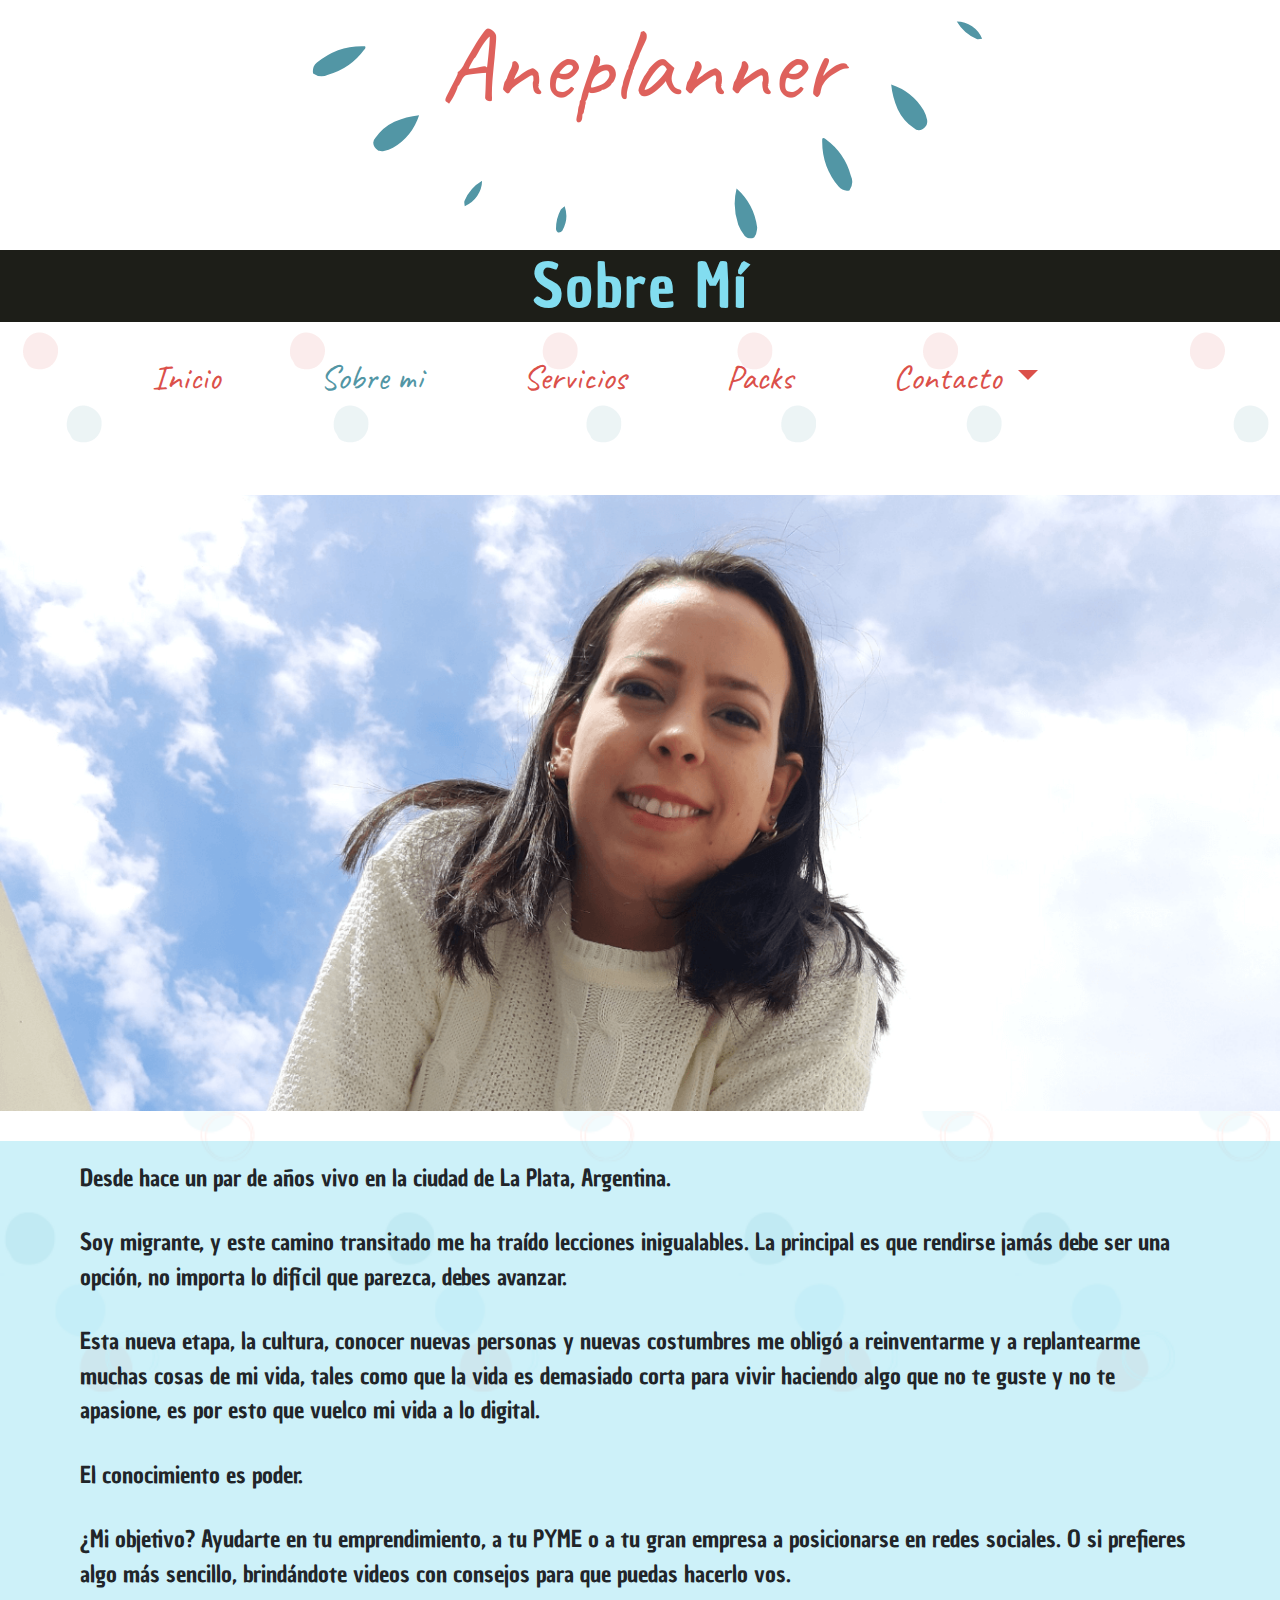
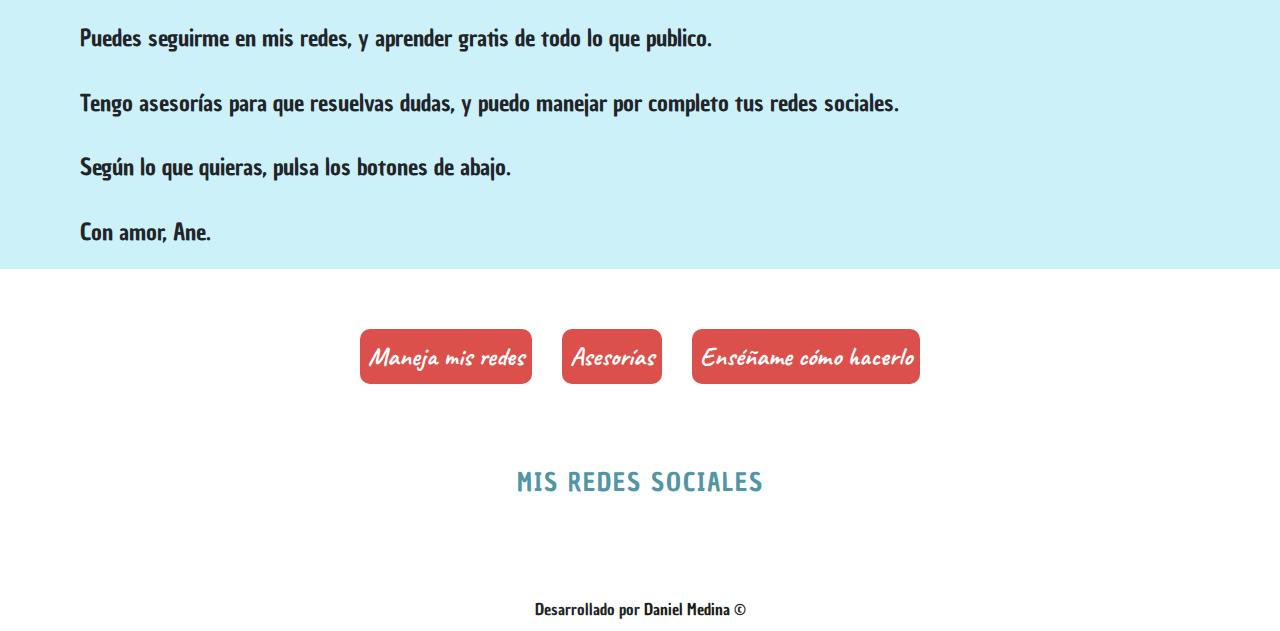
<file: pages/sobre_mi.html>
<!DOCTYPE html>
<html lang="es">
    <head>
        <meta charset="UTF-8">
        <meta name="viewport" content="width=device-width, initial-scale=1, shrink-to-fit=no">
        <meta name="description" content="En mi vida he hecho muchas cosas, pero ninguna me ha sido tan apasionante como manejar redes sociales.">
        <meta name="keywords"  content="sobre mi, redes sociales, community manager">
        <link rel="preconnect" href="https://fonts.gstatic.com">
        <link href="https://fonts.googleapis.com/css2?family=Caveat:wght@400;700&family=Chau+Philomene+One&display=swap" rel="stylesheet">
        <link rel="stylesheet" href="https://use.fontawesome.com/releases/v5.15.1/css/all.css" integrity="sha384-vp86vTRFVJgpjF9jiIGPEEqYqlDwgyBgEF109VFjmqGmIY/Y4HV4d3Gp2irVfcrp" crossorigin="anonymous">
        <link rel="stylesheet" href="../bootstrap-4.5.3-dist/css/bootstrap.min.css">
        <link rel="stylesheet" href="../bootstrap-4.5.3-dist/js/bootstrap.min.js">
        <link rel="stylesheet" href="../css/styles.css">
        <link rel="icon" href="../images/icon.png">
        <title>Sobre mi</title>
    </head>

<body>
    <header>
        <a href="../index.html">
            <img class="logo" src="../images/aneplanner.png" alt="logo">
        </a>
    
    <h1 class="titulo-principal">Sobre Mí</h1>

    <nav class="navbar navbar-expand-lg navbar-light bg-light">
        <button class="navbar-toggler" type="button" data-toggle="collapse" data-target="#navbarNavDropdown" aria-controls="navbarNavDropdown" aria-expanded="false" aria-label="Toggle navigation">
          <span class="navbar-toggler-icon"></span>
        </button>
        <div class="collapse navbar-collapse" id="navbarNavDropdown">
          <ul class="navbar-nav menu">
            <li class="nav-item">
              <a class="nav-link" href="../index.html">Inicio</a>
            </li>
            <li class="nav-item active">
              <a class="nav-link" href="sobre_mi.html">Sobre mi<span class="sr-only">(current)</span></a>
            </li>
            <li class="nav-item">
              <a class="nav-link" href="servicios.html">Servicios</a>
            </li>
            <li class="nav-item">
              <a class="nav-link" href="packs.html">Packs</a>
            </li>
            <li class="nav-item dropdown">
              <a class="nav-link dropdown-toggle" href="#" id="navbarDropdownMenuLink" role="button" data-toggle="dropdown" aria-haspopup="true" aria-expanded="false">
                Contacto
              </a>
              <div class="dropdown-menu" aria-labelledby="navbarDropdownMenuLink">
                <a class="dropdown-item" href="https://www.facebook.com/aneplanner/" target="_blank">Facebook</a>
                <a class="dropdown-item" href="https://www.instagram.com/aneplanner/" target="_blank">Instagram</a>
                <a class="dropdown-item" href="https://wa.me/542216032821" target="_blank">Whatsapp</a>
                <a class="dropdown-item" href="contacto.html">Formulario</a>
              </div>
            </li>
          </ul>
        </div>
      </nav>
</header>

  <div class="container-principal">
      <div class="containerImagenCentrada">
        <img src="../images/6.png" alt="imagen-sobremi">
      </div>
      
      <div class="item__container__sobremi">
        <p class="item__container__sobremi__parrafos">Desde hace un par de años vivo en la ciudad de La Plata, Argentina.</p>

        <p class="item__container__sobremi__parrafos">Soy migrante, y este camino transitado me ha traído lecciones inigualables. La principal es que rendirse jamás debe ser una opción, no importa lo difícil que parezca, debes avanzar.</p>

        <p class="item__container__sobremi__parrafos">Esta nueva etapa, la cultura, conocer nuevas personas y nuevas costumbres me obligó a reinventarme y a replantearme muchas cosas de mi vida, tales como que la vida es demasiado corta para vivir haciendo algo que no te guste y no te apasione, es por esto que vuelco mi vida a lo digital.</p>

        <p class="item__container__sobremi__parrafos">El conocimiento es poder.</p>

        <p class="item__container__sobremi__parrafos">¿Mi objetivo? Ayudarte en tu emprendimiento, a tu PYME o a tu gran empresa a posicionarse en redes sociales. O si prefieres algo más sencillo, brindándote videos con consejos para que puedas hacerlo vos.</p>

        <p class="item__container__sobremi__parrafos">Puedes seguirme en mis redes, y aprender gratis de todo lo que publico.</p>

        <p class="item__container__sobremi__parrafos">Tengo asesorías para que resuelvas dudas, y puedo manejar por completo tus redes sociales.</p>

        <p class="item__container__sobremi__parrafos">Según lo que quieras, pulsa los botones de abajo.</p>

        <p class="item__container__sobremi__parrafos">Con amor, Ane.</p>
      </div>

      <div class="containerTresBotones">
        <button class="containerTresBotones__sobremi-boton">
          <a href="servicios.html">Maneja mis redes</a>
        </button>

        <button class="containerTresBotones__sobremi-boton">
          <a href="contacto.html">Asesorías</a>
        </button>

        <button class="containerTresBotones__sobremi-boton">
          <a href="https://www.instagram.com/aneplanner/" target="_blank">Enséñame cómo hacerlo</a>
        </button>
      </div>

    <footer>
        <p class="tituloFooter">Mis redes sociales</p>
        
        <nav class="redes">
          <a href="https://www.facebook.com/aneplanner/" target="_blank"><i class="fab fa-facebook"></i></a>
          <a href="https://www.instagram.com/aneplanner/" target="_blank"><i class="fab fa-instagram"></i></a>
          <a href="https://wa.me/542216032821" target="_blank"><i class="fab fa-whatsapp"></i></a>
        </nav>
        
        <p class="siteBy">Desarrollado por<a href="https://danielmedtar.github.io/" target="_blank"> Daniel Medina &copy;</a></p>
    </footer>
  </div>


<script src="https://code.jquery.com/jquery-3.5.1.slim.min.js" integrity="sha384-DfXdz2htPH0lsSSs5nCTpuj/zy4C+OGpamoFVy38MVBnE+IbbVYUew+OrCXaRkfj" crossorigin="anonymous"></script>
<script src="https://cdn.jsdelivr.net/npm/bootstrap@4.5.3/dist/js/bootstrap.bundle.min.js" integrity="sha384-ho+j7jyWK8fNQe+A12Hb8AhRq26LrZ/JpcUGGOn+Y7RsweNrtN/tE3MoK7ZeZDyx" crossorigin="anonymous"></script>
</body>
</html>
</file>
<file: css/styles.css>
/*Etiquetas*/
html {
  font-size: 62.5%; }

h1.titulo-principal {
  background-color: #1d1e18;
  color: #82DDF0;
  text-align: center;
  font-family: "Chau Philomene One", sans-serif;
  letter-spacing: 2px;
  font-size: 4rem;
  margin-bottom: 0; }

@media (min-width: 768px) {
  h1.titulo-principal {
    background-color: #1d1e18;
    color: #82DDF0;
    text-align: center;
    font-family: "Chau Philomene One", sans-serif;
    letter-spacing: 2px;
    font-size: 6rem;
    margin-bottom: 0; } }

h2 {
  font-family: "Caveat", cursive;
  color: #DB504A;
  font-size: 4rem;
  text-align: center;
  font-weight: 700;
  margin-bottom: 30px; }

@media (min-width: 768px) {
  h2 {
    font-size: 5rem;
    margin-bottom: 40px; } }

img {
  max-width: 100%; }

footer {
  margin-top: 80px; }

form {
  width: 80%;
  text-align: center;
  display: block;
  margin: auto;
  font-family: "Chau Philomene One", sans-serif; }

@media (min-width: 768px) {
  form {
    width: 50%; } }

fieldset {
  margin-bottom: 30px;
  min-width: revert;
  padding: revert;
  border: revert; }

@media (min-width: 768px) {
  fieldset {
    padding: 20px; } }

legend {
  font-size: 1.8rem;
  color: #DB504A;
  width: revert; }

@media (min-width: 768px) {
  legend {
    font-size: 2.5rem; } }

label {
  font-size: 1.4rem;
  color: #5296A5; }

@media (min-width: 768px) {
  label {
    font-size: 2rem; } }

input, select {
  font-size: revert; }

@media (min-width: 768px) {
  input::placeholder {
    font-size: 1.5rem; } }

form p {
  font-size: 1.6rem;
  color: #5296A5; }

@media (min-width: 768px) {
  form p {
    font-size: 2rem; } }

option {
  color: #5296A5; }

@media (min-width: 768px) {
  option {
    font-size: 1.8rem; } }

textarea {
  border-radius: 10px;
  width: 80%;
  margin: 20px;
  font-size: 1.6rem;
  color: #5296A5; }

@media (min-width: 768px) {
  textarea {
    font-size: 2rem;
    color: #5296A5; } }

textarea::placeholder {
  text-align: center; }

@media (min-width: 768px) {
  textarea::placeholder {
    font-size: 2rem; } }

/*BOOTSTRAP*/
.carousel-control-next, .carousel-control-prev {
  width: 4%; }

@media (min-width: 768px) {
  .carousel-control-next, .carousel-control-prev {
    width: 5%; } }

.carousel-control-next-icon, .carousel-control-prev-icon {
  width: 20px;
  height: 20px; }

@media (min-width: 768px) {
  .carousel-control-next-icon, .carousel-control-prev-icon {
    width: 30px;
    height: 30px; } }

.flecha-index {
  background-color: #1d1e18; }

.flecha-packs {
  background-color: #FF6f59; }

#navbarNavDropdown {
  justify-content: center;
  margin-top: 20px; }

#navbarNavDropdown li a:hover {
  color: #5296A5; }

.navbar-light .navbar-nav .active > .nav-link, .navbar-light .navbar-nav .nav-link.active, .navbar-light .navbar-nav .nav-link.show, .navbar-light .navbar-nav .show > .nav-link {
  color: #5296A5; }

.navbar-toggler {
  background-color: rgba(130, 221, 240, 0.4); }

.navbar, .navbar-expand-lg, .navbar-light, .bg-light {
  background-image: url(../images/fondo2.png); }

.dropdown-menu {
  text-align: center;
  font-size: 1.8rem;
  background-image: url(../images/fondo2.png); }

@media (min-width: 768px) {
  .dropdown-menu {
    font-size: 2rem; } }

.navbar-light .navbar-nav .nav-link {
  color: #DB504A; }

/*CARRUSEL*/
#carouselExampleCaptions {
  width: 100%;
  margin-top: 30px; }

@media (min-width: 768px) {
  #carouselExampleCaptions {
    width: 90%;
    margin: auto; } }

.carousel-indicators {
  display: none; }

/*CLASES PROPIAS*/
.container-principal {
  background-image: url(../images/fondo2.png);
  background-size: cover;
  background-repeat: no-repeat;
  background-position: center center;
  background-attachment: fixed; }

.logo {
  display: block;
  margin: auto; }

.containerImagenCentrada {
  margin-top: 30px; }

@media (min-width: 768px) {
  .containerImagenCentrada {
    margin-top: 0; } }

.tituloFooter {
  font-family: "Chau Philomene One", sans-serif;
  letter-spacing: 2px;
  color: #5296A5;
  text-align: center;
  font-size: 2.5rem;
  text-transform: uppercase;
  margin-top: 30px; }

.redes {
  font-size: 4rem;
  text-align: center; }

@media (min-width: 768px) {
  .redes {
    font-size: 5rem; } }

.redes a {
  text-decoration: none;
  color: #1d1e18;
  margin-right: 10px; }

.redes a:hover {
  color: #5296A5; }

.siteBy {
  font-family: "Chau Philomene One", sans-serif;
  font-size: 1.6rem;
  text-align: center;
  margin-top: 10px; }

.siteBy a {
  color: #1d1e18; }

.containerIndex {
  background-color: rgba(130, 221, 240, 0.4);
  margin-top: 50px;
  width: 100%;
  padding: 30px; }
  .containerIndex .container__parrafos {
    color: #1d1e18;
    font-family: "Chau Philomene One", sans-serif;
    font-weight: lighter;
    font-size: 2rem; }
  .containerIndex ul {
    list-style: none;
    color: #1d1e18;
    font-family: "Chau Philomene One", sans-serif;
    font-size: 2rem;
    margin: 20px 0; }

@media (min-width: 768px) {
  .containerIndex {
    padding: 40px; }
    .containerIndex .container__parrafos {
      font-size: 3rem;
      padding: 0 40px;
      text-align: center; }
    .containerIndex ul {
      font-size: 3rem;
      text-align: center;
      margin: 30px 0; } }

.menu {
  list-style: none;
  text-align: center;
  font-family: "Caveat", cursive;
  font-size: 2.6rem;
  margin-bottom: 80px; }

@media (min-width: 768px) {
  .menu {
    font-size: 3.5rem; } }

.menu li {
  display: block; }

@media (min-width: 768px) {
  .menu li {
    display: inline-block;
    margin-right: 45px; } }

.menu li a {
  display: block;
  margin-right: 45px;
  text-decoration: none;
  color: #DB504A; }

.menu li a:hover {
  color: #5ea7b7;
  transition: ease-in-out .6s; }

.centrarBoton {
  display: flex;
  justify-content: center; }

.boton {
  font-family: "Caveat", cursive;
  background-color: #DB504A;
  border: none;
  padding: 6px;
  border-radius: 10px;
  font-size: 1.8rem;
  margin-top: 60px; }

@media (min-width: 768px) {
  .boton {
    font-size: 2.6rem;
    padding: 8px; } }

.boton:hover {
  background-color: #FF6f59;
  transition: all .5s; }

.boton a {
  text-decoration: none;
  color: #FFFFFF;
  font-weight: bold; }

.item__container__parrafos-boton {
  margin-bottom: 60px; }

.item__container__parrafos-contacto {
  color: #5296A5;
  text-align: center;
  font-size: 3rem; }

/*SOBRE MI*/
.item__container__sobremi {
  margin-top: 30px;
  background-color: rgba(130, 221, 240, 0.4);
  width: 100%;
  padding: 20px 40px; }

@media (min-width: 768px) {
  .item__container__sobremi {
    padding: 20px 80px; } }

.item__container__sobremi__parrafos {
  font-family: "Chau Philomene One", sans-serif;
  font-size: 1.8rem;
  line-height: 1.5;
  margin-bottom: 30px; }

.item__container__sobremi__parrafos:last-of-type {
  margin-bottom: 0; }

@media (min-width: 768px) {
  .item__container__sobremi__parrafos {
    font-size: 2.3rem; } }

.containerTresBotones {
  margin-top: 60px;
  display: flex;
  justify-content: center; }

.containerTresBotones__sobremi-boton {
  font-family: "Caveat", cursive;
  background-color: #DB504A;
  border: none;
  padding: 6px;
  border-radius: 10px;
  font-size: 1.8rem;
  margin-right: 30px; }

@media (max-width: 425px) {
  .containerTresBotones {
    display: flex;
    flex-direction: column;
    align-items: center; }
  .containerTresBotones__sobremi-boton {
    margin-bottom: 20px;
    margin-right: 0; } }

@media (min-width: 768px) {
  .containerTresBotones__sobremi-boton {
    font-size: 2.6rem;
    padding: 8px; } }

.containerTresBotones__sobremi-boton:hover {
  background-color: #FF6f59;
  transition: all .5s; }

.containerTresBotones__sobremi-boton a {
  text-decoration: none;
  color: #FFFFFF;
  font-weight: bold; }

.containerTresBotones__sobremi-boton:last-of-type {
  margin-right: 0; }

/*SERVICIOS*/
.containerServicios {
  background-color: rgba(130, 221, 240, 0.4);
  width: 100%;
  padding: 20px 40px 20px 0;
  margin-top: 30px; }

.listaServicios {
  font-family: "Chau Philomene One", sans-serif; }
  .listaServicios p {
    color: #5296A5;
    font-size: 1.8rem;
    text-align: center;
    padding-left: 20px;
    margin-bottom: 20px; }
  .listaServicios ul li {
    font-size: 1.8rem;
    color: #1d1e18;
    list-style: none;
    text-align: left;
    margin-bottom: 20px; }
  .listaServicios ul {
    margin-bottom: 20px; }

.listaServicios ul li:last-child {
  margin-bottom: 30px; }

ul.valor li:last-child {
  margin-bottom: 0; }

@media (min-width: 768px) {
  .containerServicios {
    padding: 20px 80px;
    margin-top: 0; }
  .listaServicios {
    font-family: "Chau Philomene One", sans-serif; }
    .listaServicios p {
      font-size: 3rem;
      margin-bottom: 40px;
      text-align: left; }
    .listaServicios ul li {
      font-size: 2.3rem; }
    .listaServicios ul {
      margin-bottom: 50px; }
  .listaServicios ul:last-of-type {
    margin-bottom: 0; } }

.botonServicios {
  margin-right: 30px;
  margin-top: 0; }

.botonServicios:last-of-type {
  margin-right: 0; }

@media (max-width: 425px) {
  .botonServicios {
    display: flex;
    flex-direction: column;
    align-items: center;
    margin-right: 0;
    margin-bottom: 20px;
    margin-top: 0; } }

/*PACKS*/
.container__pack {
  background-color: rgba(130, 221, 240, 0.4);
  width: 100%;
  padding: 20px 40px;
  margin-top: 60px; }
  .container__pack p {
    font-family: "Chau Philomene One", sans-serif;
    color: #1d1e18;
    font-size: 1.8rem;
    margin-bottom: 30px; }

.container__pack p:last-child {
  margin-bottom: 0; }

@media (min-width: 768px) {
  .container__pack {
    padding: 20px 80px; }
    .container__pack p {
      font-size: 2.3rem; } }

/*CONTACTO*/
.parrafo__form {
  font-family: "Chau Philomene One", sans-serif;
  letter-spacing: 2px;
  color: #5296A5;
  text-align: center;
  font-size: 2rem;
  text-transform: uppercase;
  margin: 30px 0; }

@media (min-width: 768px) {
  .parrafo__form {
    font-size: 2.3rem; } }

.labelDatos {
  display: flex;
  flex-direction: column; }

.labelDatos label {
  margin-bottom: 10px; }

.labelDatos input {
  margin-bottom: 10px;
  border: solid 1px #FF6f59;
  border-radius: 5px; }

.containerTema {
  display: flex;
  align-items: center;
  margin-bottom: 20px; }

.containerTema:last-of-type {
  margin-bottom: 0; }

.containerTema label {
  font-size: 1.8rem;
  margin-right: 10px;
  margin-left: 20px; }

@media (min-width: 768px) {
  .containerTema label {
    font-size: 2rem;
    margin-right: 10px; } }

.containerTema input {
  width: 20px;
  height: 20px; }

@media (min-width: 768px) {
  .formJuntos {
    display: flex;
    justify-content: space-between; } }

.botonForm {
  font-family: "Caveat", cursive;
  background-color: #DB504A;
  color: #FFFFFF;
  border: none;
  padding: 6px;
  border-radius: 10px;
  font-size: 1.8rem;
  cursor: pointer;
  margin-right: 20px;
  margin-bottom: 20px; }

.botonForm:last-child {
  margin-right: 0; }

@media (min-width: 768px) {
  .botonForm {
    font-size: 2.6rem;
    padding: 8px; } }

.botonForm:hover {
  transition: all .5s;
  background-color: #FF6f59; }

.mensaje {
  display: flex;
  justify-content: center; }

.parrafo_contacto {
  background-color: rgba(130, 221, 240, 0.4);
  font-family: "Chau Philomene One", sans-serif;
  font-size: 2.5rem;
  text-align: center;
  margin-top: 30px; }

@media (min-width: 768px) {
  .parrafo_contacto {
    font-size: 3rem;
    margin-top: 30px; } }
</file>
